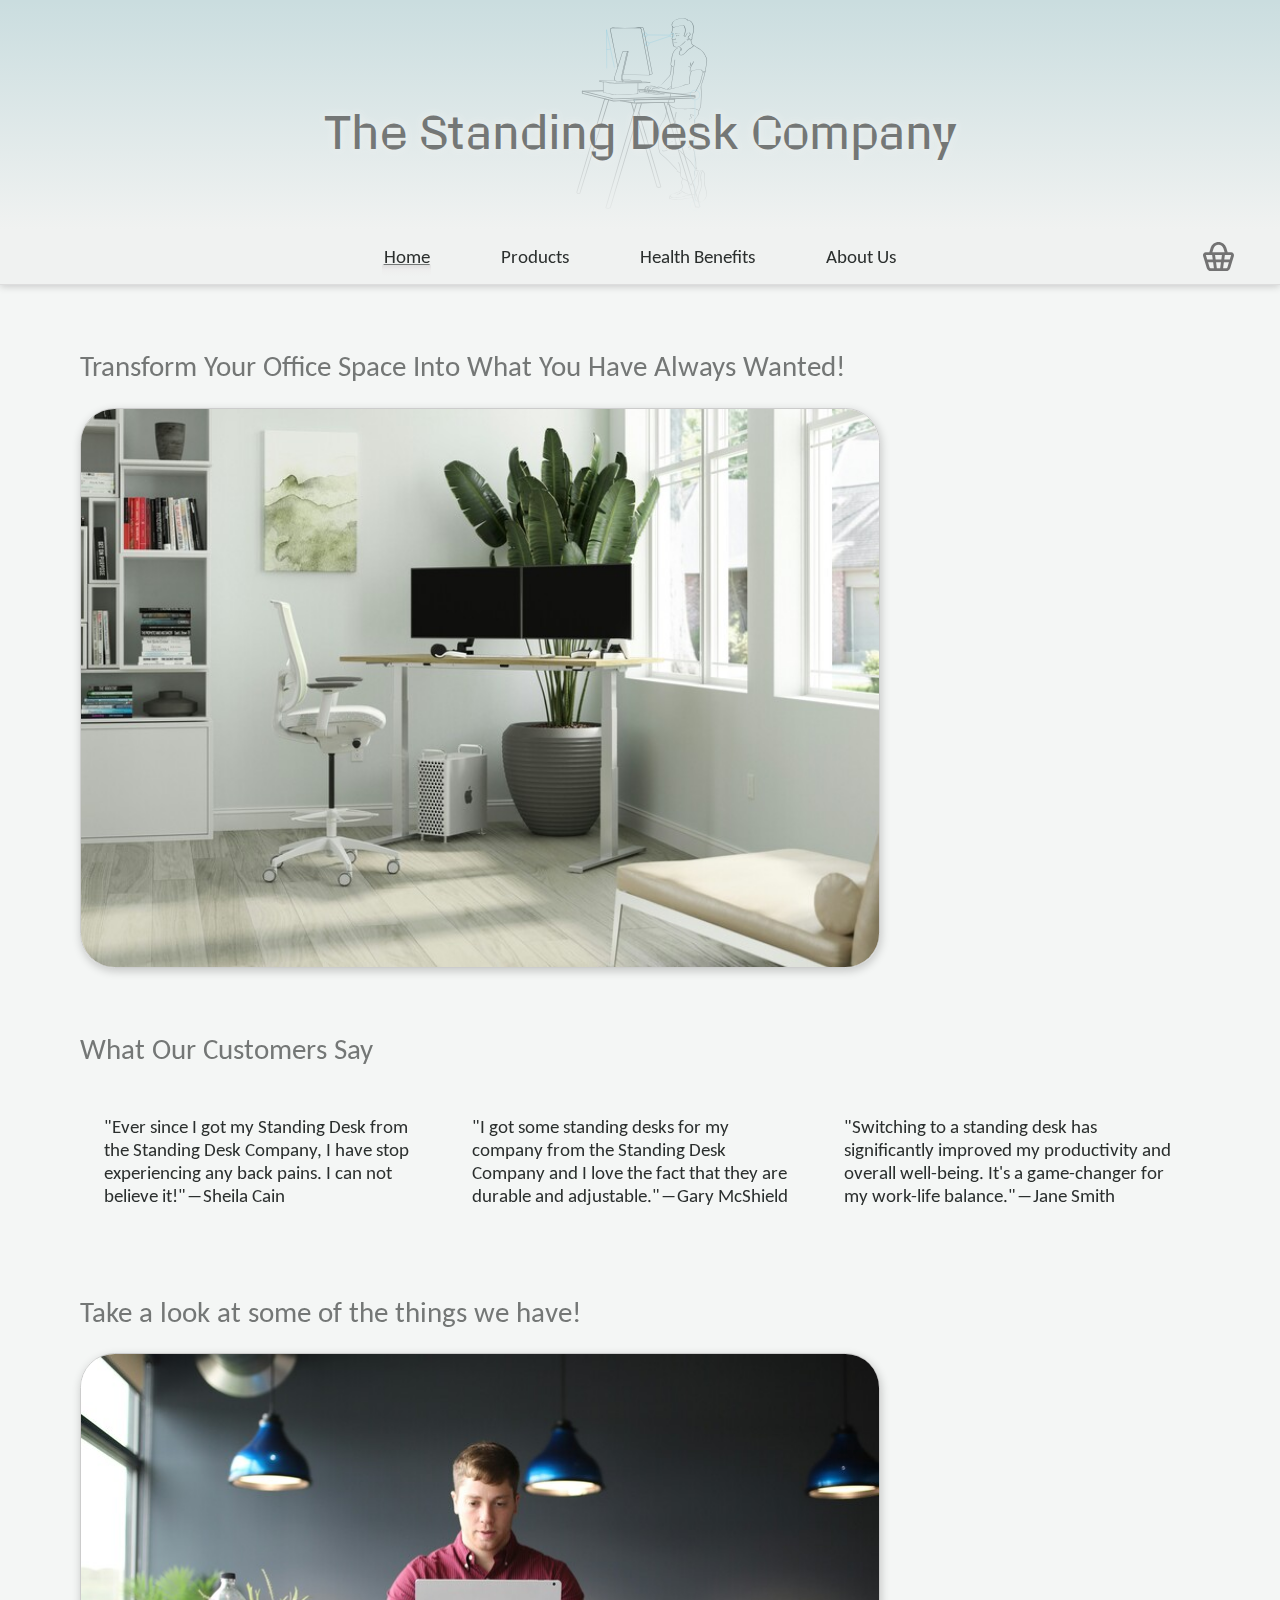
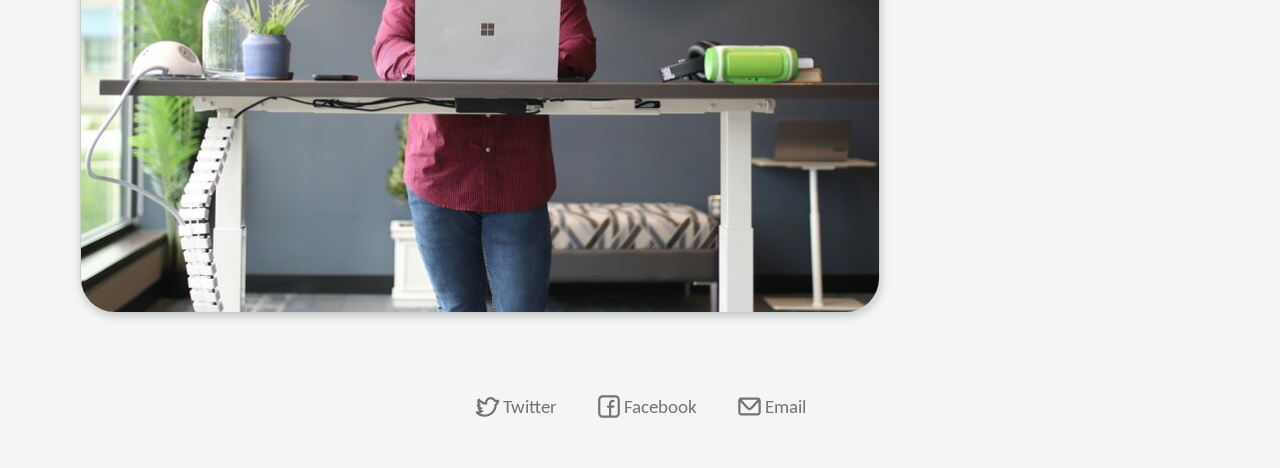
<file: index.html>
<!DOCTYPE html>

<html lang="en">

<head>
  <meta charset="UTF-8">
  <title>Standing Desk Ltd</title>
  <meta name="viewport" content="width=device-width,initial-scale=1">
  <meta name="description" content="The best standing desks for your health and well-being.">
  <link rel="icon" href="assets/favicon.png">

  <link rel="stylesheet" href="css/style.css">

</head>

<body>

  <header>
    <div id="home-banner">
      <h1>The Standing Desk Company</h1>
      <img src="assets/standing-desk-illustration.svg" alt="standing desk watermark">
    </div>

    <div id="nav-sticky-anchor">
      <div id="nav-sticky-container">
        <nav>
          <input type="checkbox" hidden id="show-menu">
          <div class="blackout"></div>

          <div class="nav-left">
            <label for="show-menu" id="hamburger-menu-icon">
              <img src="assets/hamburger-menu-bars.svg" class="icon" id="hamburger-menu-bars" alt="button to open menu">
              <img src="assets/hamburger-menu-x.svg" class="icon" id="hamburger-menu-x" alt="button to close menu">
            </label>
          </div>

          <div class="nav-center">
            <a id="nav-company-name" href="index.html">Standing Desks Ltd</a>
            <div class="side-menu">
              <ul>
                <li id="current-page"><a href="index.html">Home</a></li>
                <li>
                  <a href="products.html">Products</a>
                  <ul>
                    <li><a href="standing-desks.html">Standing Desks</a></li>
                    <li><a href="laptop-risers.html">Laptop Risers</a></li>
                  </ul>
                </li>
                <li>
                  <a href="health-benefits.html">Health Benefits</a>
                </li>
                <li>
                  <a href="about-us.html">About Us</a>
                  <ul>
                    <li><a href="contact-us.html">Contact</a></li>
                  </ul>
                </li>
              </ul>
            </div>
          </div>

          <div class="nav-right">
            <a href="basket.html"><img src="assets/shopping-basket.svg" class="icon" alt="shopping basket icon"></a>
          </div>
        </nav>

        <div id="fade"></div>
      </div>
    </div>
  </header>

  <main id="home">
    <section>
      <h2>Transform Your Office Space Into What You Have Always Wanted!</h2>
      <div class="image-container">
        <img src="assets/standing-desk-minimal-plant.jpg" alt="picture of standing desk">
      </div>
    </section>

    <section id="testamonials">
      <h2>What Our Customers Say</h2>

      <div id="quotes">
    	  <blockquote>"Ever since I got my Standing Desk from the Standing Desk Company, I have stop experiencing any back pains. I can not believe it!"―Sheila Cain</blockquote>

    	  <blockquote>"I got some standing desks for my company from the Standing Desk Company and I love the fact that they are durable and adjustable."―Gary McShield</blockquote>

        <blockquote>"Switching to a standing desk has significantly improved my productivity and overall well-being. It's a game-changer for my work-life balance."―Jane Smith</blockquote>
      </div>
    </section>

    <section>
	  <h2>Take a look at some of the things we have!</h2>
      <div class="image-container">
        <img src="assets/standing-desk-headlamps-blue.jpg" alt= "man using standing desk">
      </div>
    </section>
  </main>

  <footer>
    <ul>
      <li>
        <a href="">
          <img src="assets/twitter-logo.svg" class="icon" alt="Twitter Logo">
          Twitter
        </a>
      </li>
      <li>
        <a href="">
          <img src="assets/facebook-logo.svg" class="icon" alt="Facebook Logo">
          Facebook
        </a>
      </li>
      <li>
        <a href="">
          <img src="assets/email.svg" class="icon" alt="email icon">
          Email
        </a>
      </li>
    </ul>
  </footer>

</body>

</html>
</file>
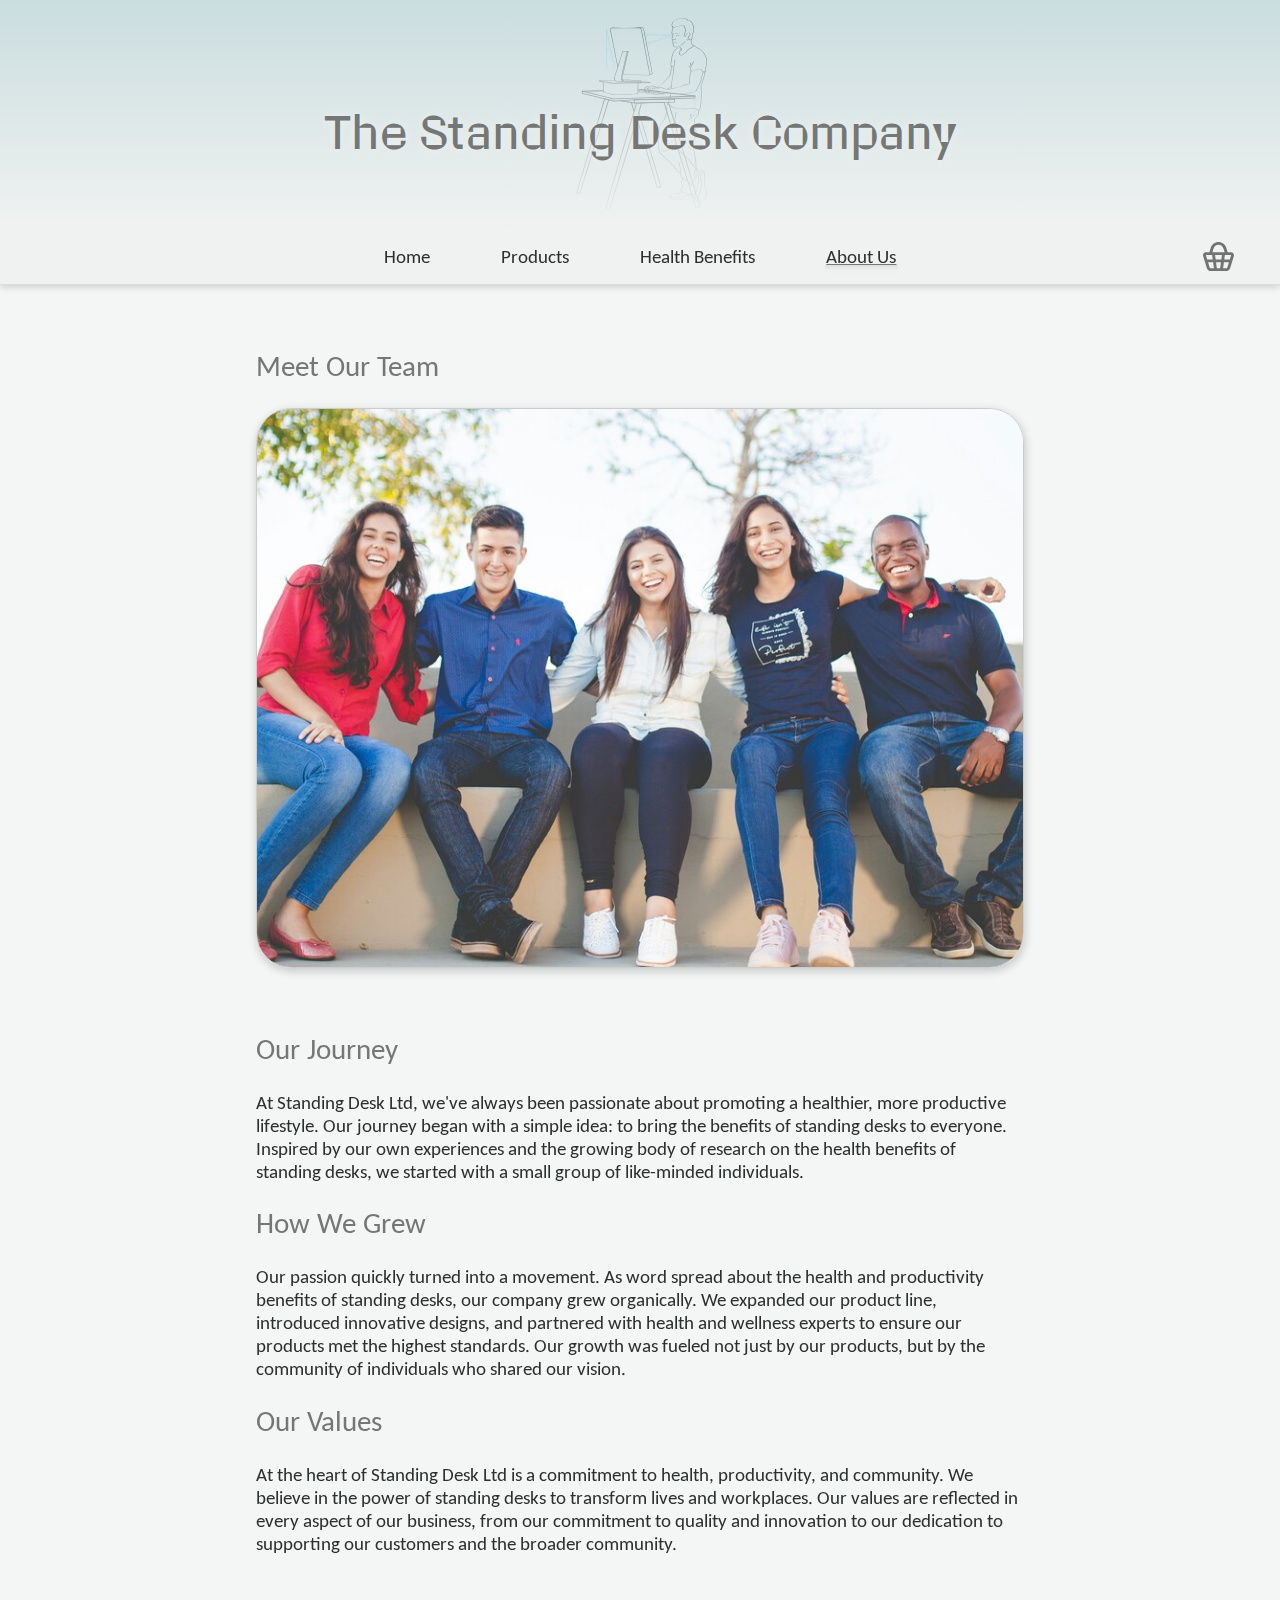
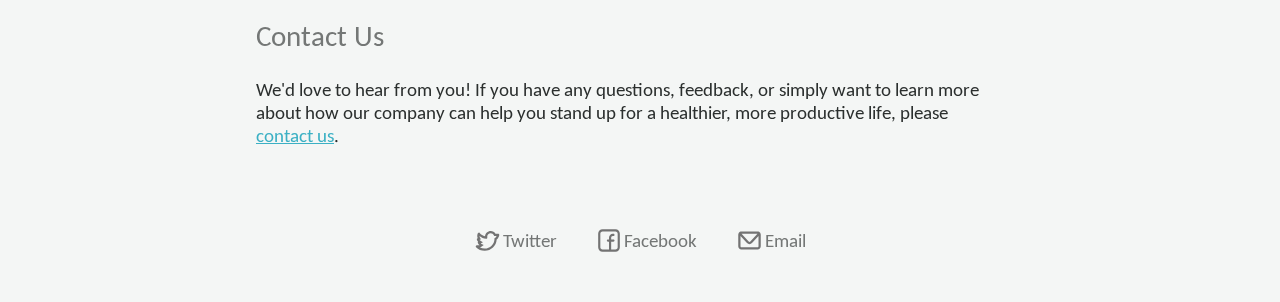
<file: about-us.html>
<!DOCTYPE html>

<html lang="en">

<head>
  <meta charset="UTF-8">
  <title>About Us</title>
  <meta name="viewport" content="width=device-width,initial-scale=1">
  <meta name="description" content="The best standing desks for your health and well-being.">
  <link rel="icon" href="assets/favicon.png">

  <link rel="stylesheet" href="css/style.css">
</head>

<body>

  <header>
    <div id="home-banner">
      <h1>The Standing Desk Company</h1>
      <img src="assets/standing-desk-illustration.svg" alt="standing desk watermark">
    </div>

    <div id="nav-sticky-anchor">
      <div id="nav-sticky-container">
        <nav>
          <input type="checkbox" hidden id="show-menu">
          <div class="blackout"></div>

          <div class="nav-left">
            <label for="show-menu" id="hamburger-menu-icon">
              <img src="assets/hamburger-menu-bars.svg" class="icon" id="hamburger-menu-bars" alt="button to open menu">
              <img src="assets/hamburger-menu-x.svg" class="icon" id="hamburger-menu-x" alt="button to close menu">
            </label>
          </div>

          <div class="nav-center">
            <a id="nav-company-name" href="index.html">Standing Desks Ltd</a>
            <div class="side-menu">
              <ul>
                <li><a href="index.html">Home</a></li>
                <li>
                  <a href="products.html">Products</a>
                  <ul>
                    <li><a href="standing-desks.html">Standing Desks</a></li>
                    <li><a href="laptop-risers.html">Laptop Risers</a></li>
                  </ul>
                </li>
                <li>
                  <a href="health-benefits.html">Health Benefits</a>
                </li>
                <li id="current-page">
                  <a href="about-us.html">About Us</a>
                  <ul>
                    <li><a href="contact-us.html">Contact</a></li>
                  </ul>
                </li>
              </ul>
            </div>
          </div>

          <div class="nav-right">
            <a href="basket.html"><img src="assets/shopping-basket.svg" class="icon" alt="shopping basket icon"></a>
          </div>
        </nav>

        <div id="fade"></div>
      </div>
    </div>
  </header>

  <main id="about-us">
    <section>
      <h2>Meet Our Team</h2>
      <div class="image-container">
        <img src="assets/team.jpg" alt="a picture of a group of people smiling for a photo">
      </div>
    </section>

    <section>
      <h2>Our Journey</h2>
      <p>At Standing Desk Ltd, we've always been passionate about promoting a healthier, more productive lifestyle. Our journey began with a simple idea: to bring the benefits of standing desks to everyone. Inspired by our own experiences and the growing body of research on the health benefits of standing desks, we started with a small group of like-minded individuals.</p>
      <h2>How We Grew</h2>
      <p>Our passion quickly turned into a movement. As word spread about the health and productivity benefits of standing desks, our company grew organically. We expanded our product line, introduced innovative designs, and partnered with health and wellness experts to ensure our products met the highest standards. Our growth was fueled not just by our products, but by the community of individuals who shared our vision.</p>
      <h2>Our Values</h2>
      <p>At the heart of Standing Desk Ltd is a commitment to health, productivity, and community. We believe in the power of standing desks to transform lives and workplaces. Our values are reflected in every aspect of our business, from our commitment to quality and innovation to our dedication to supporting our customers and the broader community.</p>
    </section>

    <section>
      <h2>Contact Us</h2>
      <p>We'd love to hear from you! If you have any questions, feedback, or simply want to learn more about how our company can help you stand up for a healthier, more productive life, please <a href="contact-us.html">contact us</a>.</p>
    </section>
  </main>

  <footer>
    <ul>
      <li>
        <a href="">
          <img src="assets/twitter-logo.svg" class="icon" alt="Twitter Logo">
          Twitter
        </a>
      </li>
      <li>
        <a href="">
          <img src="assets/facebook-logo.svg" class="icon" alt="Facebook Logo">
          Facebook
        </a>
      </li>
      <li>
        <a href="">
          <img src="assets/email.svg" class="icon" alt="email icon">
          Email
        </a>
      </li>
    </ul>
  </footer>

</body>

</html>
</file>
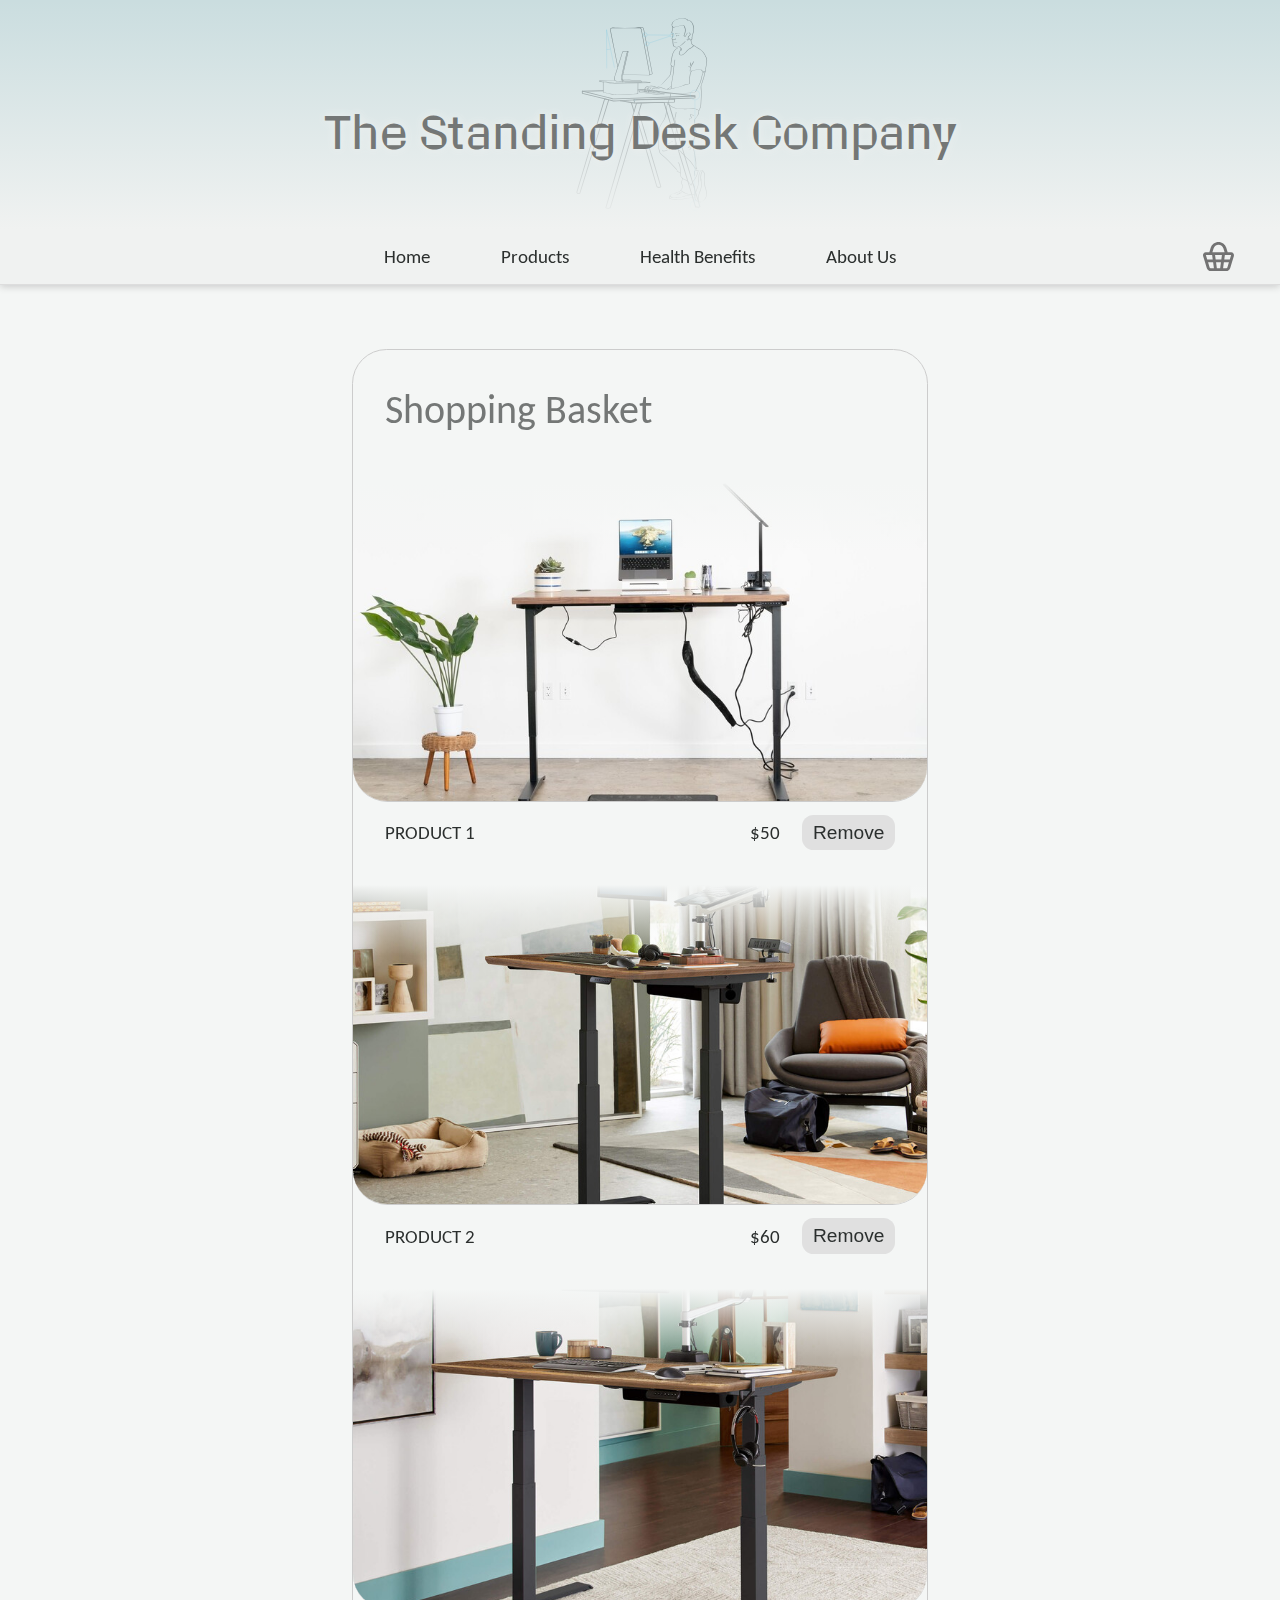
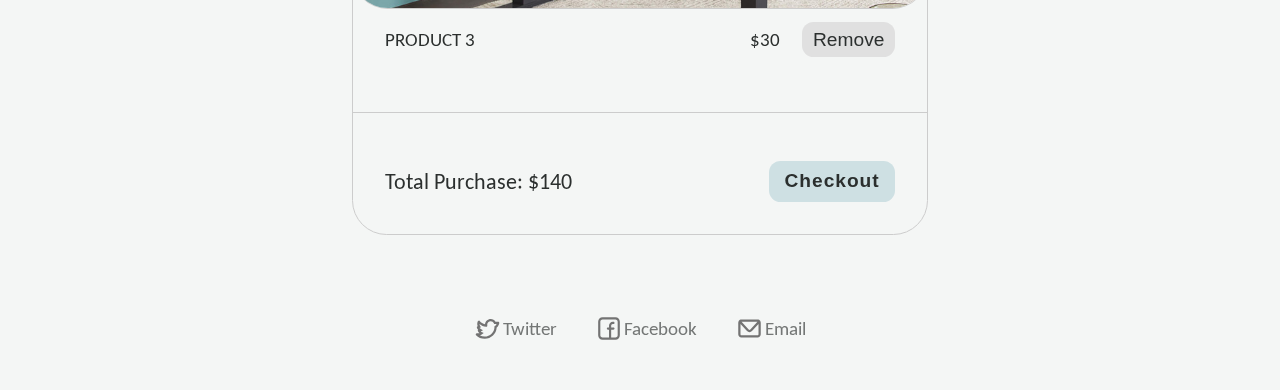
<file: basket.html>
<!DOCTYPE html>

<html lang="en">

<head>
  <meta charset="UTF-8">
  <title>Shopping Basket</title>
  <meta name="viewport" content="width=device-width,initial-scale=1">
  <meta name="description" content="The best standing desks for your health and well-being.">
  <link rel="icon" href="assets/favicon.png">

  <link rel="stylesheet" href="css/style.css">
</head>

<body>

  <header>
    <div id="home-banner">
      <h1>The Standing Desk Company</h1>
      <img src="assets/standing-desk-illustration.svg" alt="standing desk watermark">
    </div>

    <div id="nav-sticky-anchor">
      <div id="nav-sticky-container">
        <nav>
          <input type="checkbox" hidden id="show-menu">
          <div class="blackout"></div>

          <div class="nav-left">
            <label for="show-menu" id="hamburger-menu-icon">
              <img src="assets/hamburger-menu-bars.svg" class="icon" id="hamburger-menu-bars" alt="button to open menu">
              <img src="assets/hamburger-menu-x.svg" class="icon" id="hamburger-menu-x" alt="button to close menu">
            </label>
          </div>

          <div class="nav-center">
            <a id="nav-company-name" href="index.html">Standing Desks Ltd</a>
            <div class="side-menu">
              <ul>
                <li><a href="index.html">Home</a></li>
                <li>
                  <a href="products.html">Products</a>
                  <ul>
                    <li><a href="standing-desks.html">Standing Desks</a></li>
                    <li><a href="laptop-risers.html">Laptop Risers</a></li>
                  </ul>
                </li>
                <li>
                  <a href="health-benefits.html">Health Benefits</a>
                </li>
                <li>
                  <a href="about-us.html">About Us</a>
                  <ul>
                    <li><a href="contact-us.html">Contact</a></li>
                  </ul>
                </li>
              </ul>
            </div>
          </div>

          <div class="nav-right">
            <ul>
              <li><a href="basket.html"><img src="assets/shopping-basket.svg" class="icon" alt="shopping basket icon"></a></li>
            </ul>
          </div>
        </nav>

        <div id="fade"></div>
      </div>
    </div>
  </header>

  <main>
    <div class="basket">
  		<h1>Shopping Basket</h1>

      <ul>
        <li>
          <div class="image-container">
      			<img src="assets/product2.jpg" alt="standing desk with a mini laptop on it">
          </div>
          <div class="details">
      			<span>PRODUCT 1</span>
      			<span class="price">$50</span>
      			<button class="remove-button button">Remove</button>
          </div>
        </li>

        <li>
          <div class="image-container">
      			<img src="assets/product3.jpg" alt="standing desk">
          </div>
          <div class="details">
      			<span>PRODUCT 2</span>
      			<span class="price">$60</span>
      			<button class="remove-button button">Remove</button>
          </div>
        </li>

        <li>
          <div class="image-container">
      			<img src="assets/product4.jpg" alt="standing desk">
          </div>
          <div class="details">
      			<span>PRODUCT 3</span>
      			<span class="price">$30</span>
      			<button class="remove-button button">Remove</button>
          </div>
        </li>
      </ul>

  		<div class="total">
  			<span>Total Purchase: $140</span>
  			<button id="checkout-button" class="main-button button">Checkout</button>
  		</div>
    </div>
  </main>

  <footer>
    <ul>
      <li>
        <a href="">
          <img src="assets/twitter-logo.svg" class="icon" alt="Twitter Logo">
          Twitter
        </a>
      </li>
      <li>
        <a href="">
          <img src="assets/facebook-logo.svg" class="icon" alt="Facebook Logo">
          Facebook
        </a>
      </li>
      <li>
        <a href="">
          <img src="assets/email.svg" class="icon" alt="email icon">
          Email
        </a>
      </li>
    </ul>
  </footer>

</body>

</html>
</file>
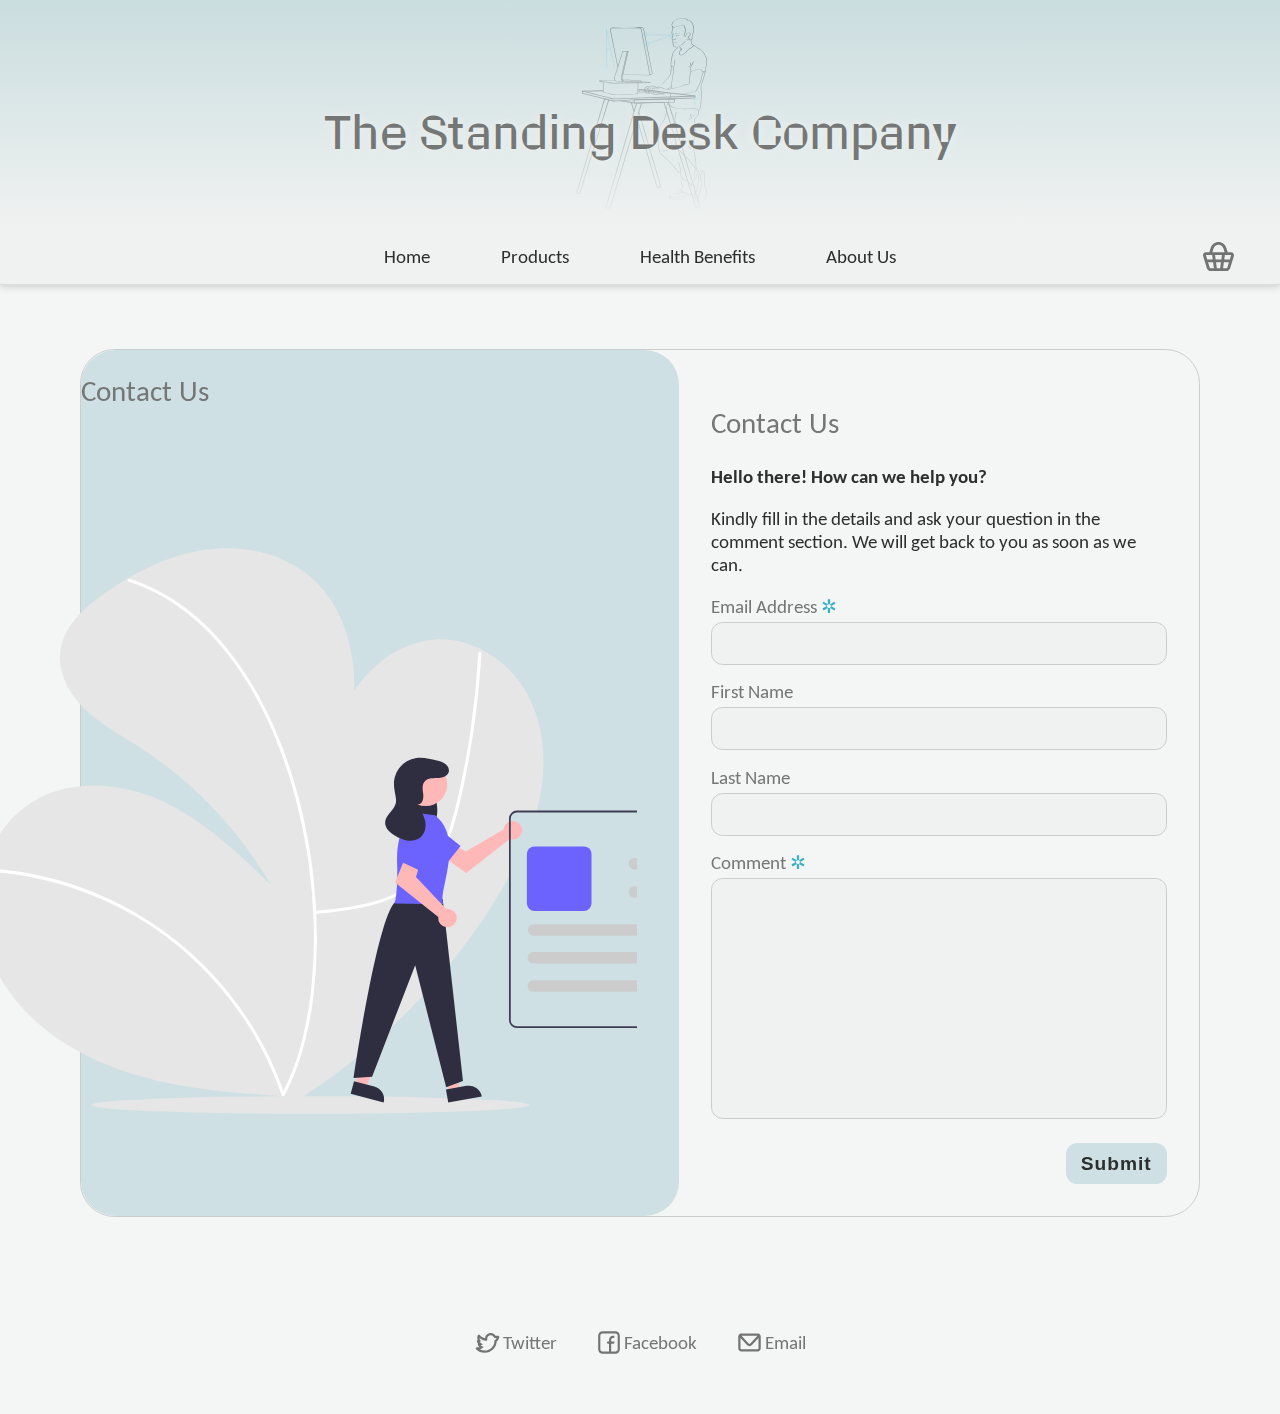
<file: contact-us.html>
<!DOCTYPE html>

<html lang="en">

<head>
  <meta charset="UTF-8">
  <title>Contact Us</title>
  <meta name="viewport" content="width=device-width,initial-scale=1">
  <meta name="description" content="The best standing desks for your health and well-being.">
  <link rel="icon" href="assets/favicon.png">

  <link rel="stylesheet" href="css/style.css">
</head>

<body>

  <header>
    <div id="home-banner">
      <h1>The Standing Desk Company</h1>
      <img src="assets/standing-desk-illustration.svg" alt="standing desk watermark">
    </div>

    <div id="nav-sticky-anchor">
      <div id="nav-sticky-container">
        <nav>
          <input type="checkbox" hidden id="show-menu">
          <div class="blackout"></div>

          <div class="nav-left">
            <label for="show-menu" id="hamburger-menu-icon">
              <img src="assets/hamburger-menu-bars.svg" class="icon" id="hamburger-menu-bars" alt="button to open menu">
              <img src="assets/hamburger-menu-x.svg" class="icon" id="hamburger-menu-x" alt="button to close menu">
            </label>
          </div>

          <div class="nav-center">
            <a id="nav-company-name" href="index.html">Standing Desks Ltd</a>
            <div class="side-menu">
              <ul>
                <li><a href="index.html">Home</a></li>
                <li>
                  <a href="products.html">Products</a>
                  <ul>
                    <li><a href="standing-desks.html">Standing Desks</a></li>
                    <li><a href="laptop-risers.html">Laptop Risers</a></li>
                  </ul>
                </li>
                <li>
                  <a href="health-benefits.html">Health Benefits</a>
                </li>
                <li>
                  <a href="about-us.html">About Us</a>
                  <ul>
                    <li id="current-page"><a href="contact-us.html">Contact</a></li>
                  </ul>
                </li>
              </ul>
            </div>
          </div>

          <div class="nav-right">
            <ul>
              <li><a href="basket.html"><img src="assets/shopping-basket.svg" class="icon" alt="shopping basket icon"></a></li>
            </ul>
          </div>
        </nav>

        <div id="fade"></div>
      </div>
    </div>
  </header>

  <main>
    <section id="contact-us">
      <div class="artwork">
    		<h2>Contact Us</h2>
        <div class="container">
          <img src="assets/contact-us-artwork.svg" alt="artwork for contact us page">
        </div>
      </div>

      <div class="info">
    		<h2>Contact Us</h2>
    		<p><strong>Hello there! How can we help you?</strong></p>
    		<p>Kindly fill in the details and ask your question in the comment section. We will get back to you as soon as we can.</p>

    		<form action="#" method="post">
          <ul>
      			<li>
      				<label for="emailAddress">Email Address<span class="required"> ✲</span></label>
      				<input type="email" id="emailAddress" name="emailAddress" required>
      			</li>

      			<li>
      				<label for="firstName">First Name</label>
      				<input type="text" id="firstName" name="first_name">
      			</li>

      			<li>
      				<label for="last_name">Last Name</label>
      				<input type="text" id="last_name" name="last_name">
      			</li>

      			<li>
      				<label for="comment">Comment<span class="required"> ✲</span></label>
      				<textarea id="comment" name="Comment" required rows="10"></textarea>
      			</li>
          </ul>

  				<input class="main-button button" type="submit" value="Submit">
    		</form>
      </div>
    </section>
  </main>

  <footer>
    <ul>
      <li>
        <a href="">
          <img src="assets/twitter-logo.svg" class="icon" alt="Twitter Logo">
          Twitter
        </a>
      </li>
      <li>
        <a href="">
          <img src="assets/facebook-logo.svg" class="icon" alt="Facebook Logo">
          Facebook
        </a>
      </li>
      <li>
        <a href="">
          <img src="assets/email.svg" class="icon" alt="email icon">
          Email
        </a>
      </li>
    </ul>
  </footer>

</body>

</html>
</file>
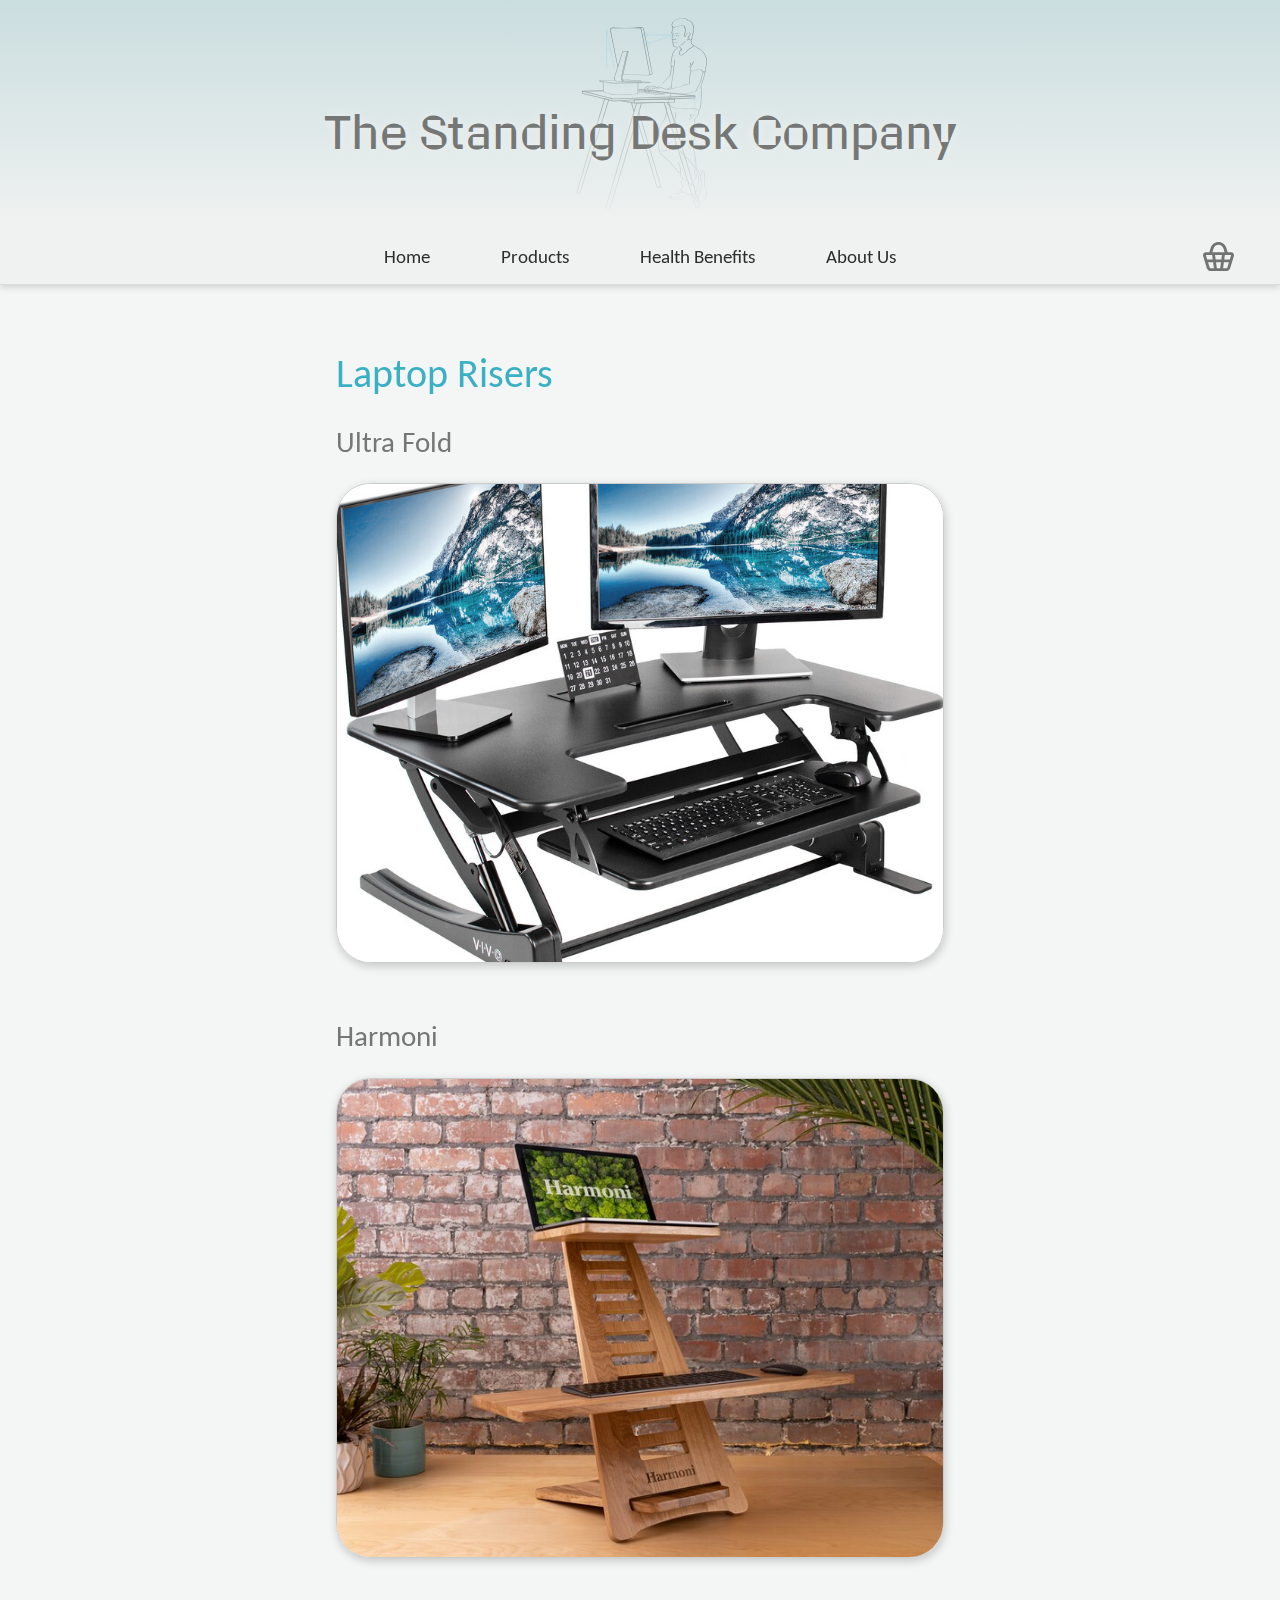
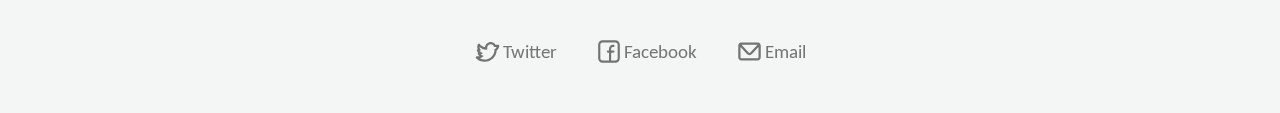
<file: laptop-risers.html>
<!DOCTYPE html>

<html lang="en">

<head>
  <meta charset="UTF-8">
  <title>Laptop Risers</title>
  <meta name="viewport" content="width=device-width,initial-scale=1">
  <meta name="description" content="The best standing desks for your health and well-being.">
  <link rel="icon" href="assets/favicon.png">

  <link rel="stylesheet" href="css/style.css">

</head>

<body>

  <header>
    <div id="home-banner">
      <h1>The Standing Desk Company</h1>
      <img src="assets/standing-desk-illustration.svg" alt="standing desk watermark">
    </div>

    <div id="nav-sticky-anchor">
      <div id="nav-sticky-container">
        <nav>
          <input type="checkbox" hidden id="show-menu">
          <div class="blackout"></div>

          <div class="nav-left">
            <label for="show-menu" id="hamburger-menu-icon">
              <img src="assets/hamburger-menu-bars.svg" class="icon" id="hamburger-menu-bars" alt="button to open menu">
              <img src="assets/hamburger-menu-x.svg" class="icon" id="hamburger-menu-x" alt="button to close menu">
            </label>
          </div>

          <div class="nav-center">
            <a id="nav-company-name" href="index.html">Standing Desks Ltd</a>
            <div class="side-menu">
              <ul>
                <li><a href="index.html">Home</a></li>
                <li>
                  <a href="products.html">Products</a>
                  <ul>
                    <li><a href="standing-desks.html">Standing Desks</a></li>
                    <li id="current-page"><a href="laptop-risers.html">Laptop Risers</a></li>
                  </ul>
                </li>
                <li>
                  <a href="health-benefits.html">Health Benefits</a>
                </li>
                <li>
                  <a href="about-us.html">About Us</a>
                  <ul>
                    <li><a href="contact-us.html">Contact</a></li>
                  </ul>
                </li>
              </ul>
            </div>
          </div>

          <div class="nav-right">
            <ul>
              <li><a href="basket.html"><img src="assets/shopping-basket.svg" class="icon" alt="shopping basket icon"></a></li>
            </ul>
          </div>
        </nav>

        <div id="fade"></div>
      </div>
    </div>
  </header>

  <main class="products">
  	<h1>Laptop Risers</h1>

    <ul>
      <li>
        <a href="">
      		<h2>Ultra Fold</h2>
        </a>
        <a href="">
          <div class="image-container">
        		<img src="assets/laptop-riser.jpg" alt="picture of laptop on desk">
          </div>
        </a>
      </li>

      <li>
        <a href="">
      		<h2>Harmoni</h2>
        </a>
        <a href="">
          <div class="image-container">
        		<img src="assets/harmoni-desk.jpg" alt="picture of laptop on desk">
          </div>
        </a>
      </li>
    </ul>
  </main>

  <footer>
    <ul>
      <li>
        <a href="">
          <img src="assets/twitter-logo.svg" class="icon" alt="Twitter Logo">
          Twitter
        </a>
      </li>
      <li>
        <a href="">
          <img src="assets/facebook-logo.svg" class="icon" alt="Facebook Logo">
          Facebook
        </a>
      </li>
      <li>
        <a href="">
          <img src="assets/email.svg" class="icon" alt="email icon">
          Email
        </a>
      </li>
    </ul>
  </footer>

</body>

</html>
</file>
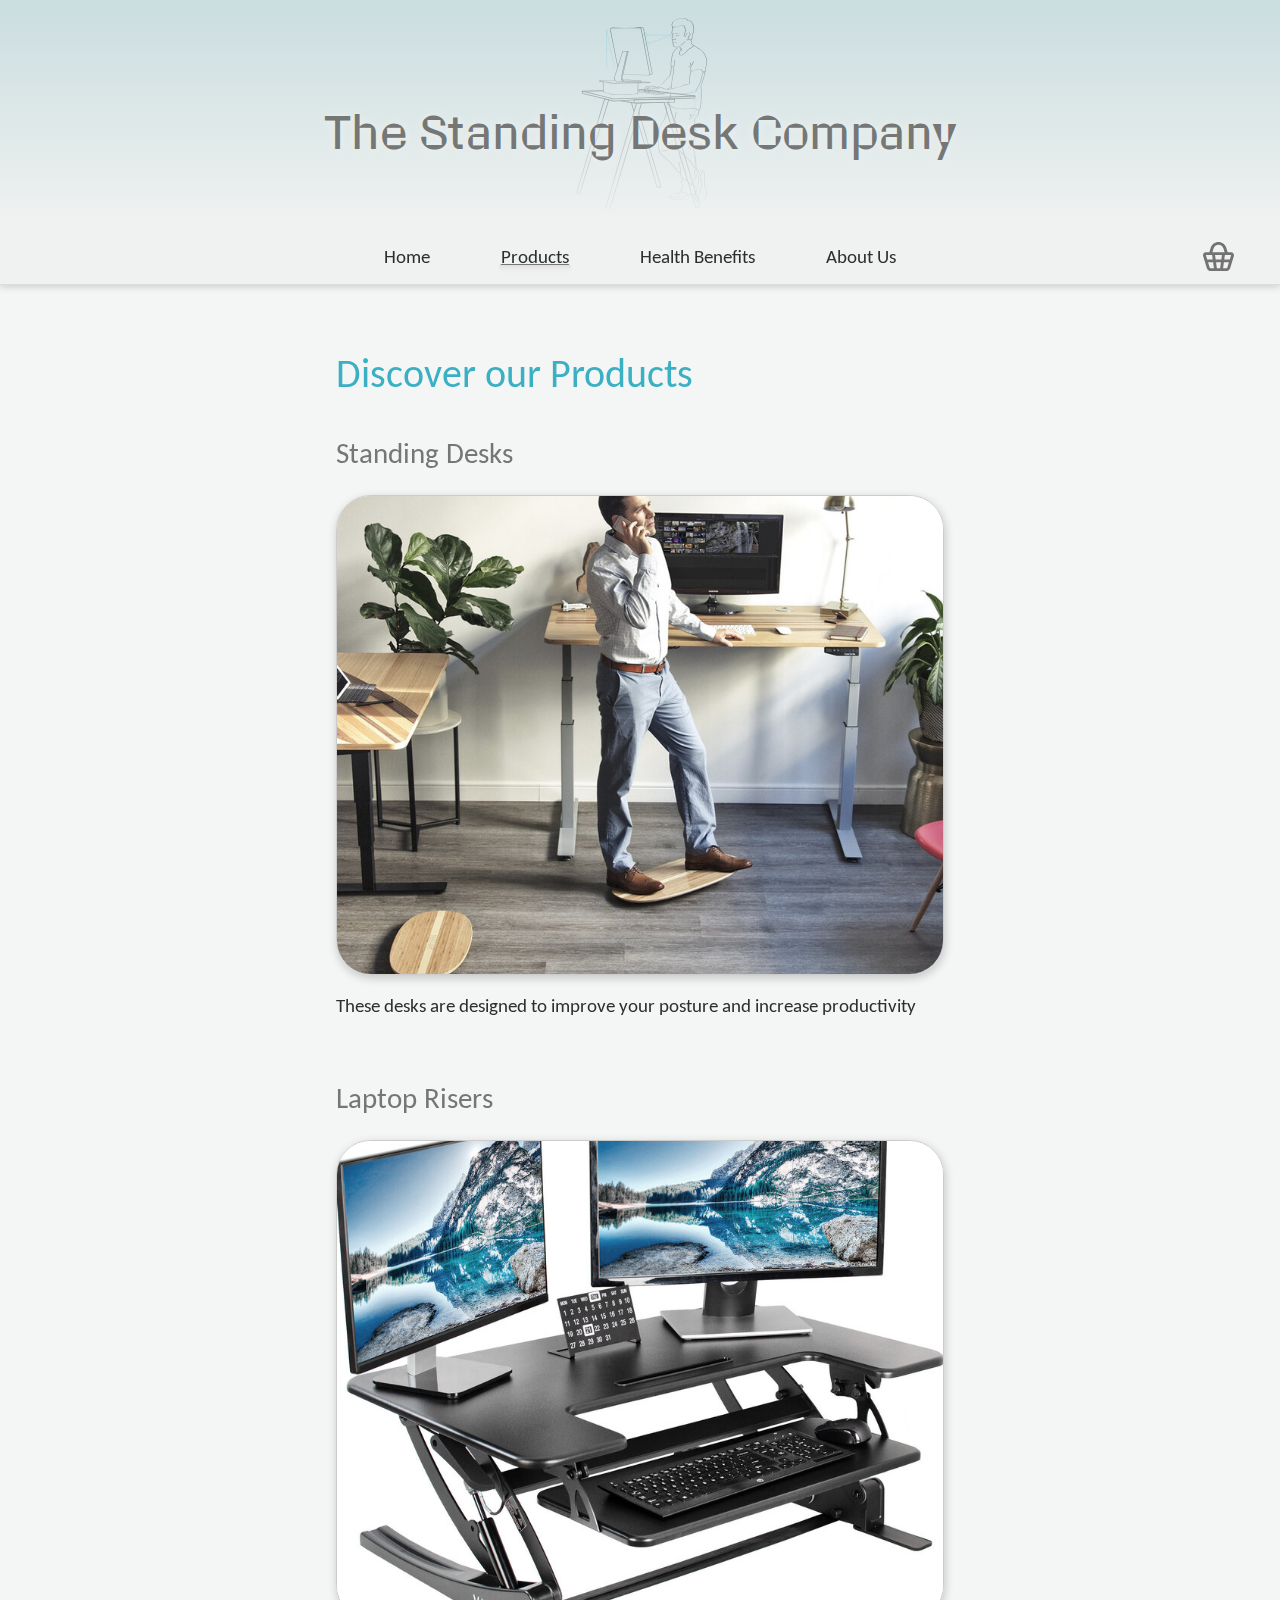
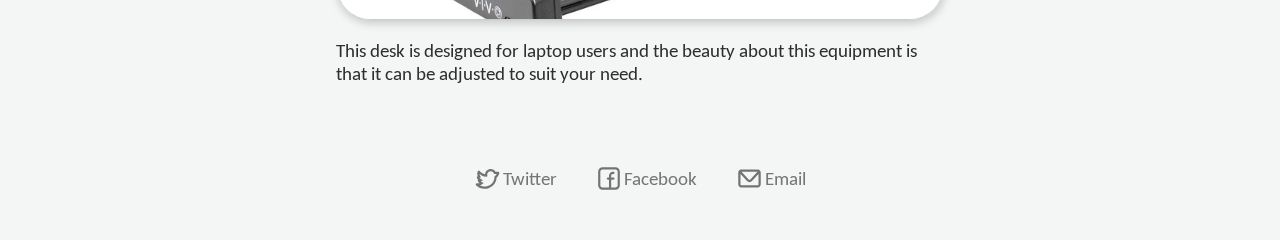
<file: products.html>
<!DOCTYPE html>

<html lang="en">

<head>
  <meta charset="UTF-8">
  <title>Products</title>
  <meta name="viewport" content="width=device-width,initial-scale=1">
  <meta name="description" content="The best standing desks for your health and well-being.">
  <link rel="icon" href="assets/favicon.png">

  <link rel="stylesheet" href="css/style.css">

</head>

<body>

  <header>
    <div id="home-banner">
      <h1>The Standing Desk Company</h1>
      <img src="assets/standing-desk-illustration.svg" alt="standing desk watermark">
    </div>

    <div id="nav-sticky-anchor">
      <div id="nav-sticky-container">
        <nav>
          <input type="checkbox" hidden id="show-menu">
          <div class="blackout"></div>

          <div class="nav-left">
            <label for="show-menu" id="hamburger-menu-icon">
              <img src="assets/hamburger-menu-bars.svg" class="icon" id="hamburger-menu-bars" alt="button to open menu">
              <img src="assets/hamburger-menu-x.svg" class="icon" id="hamburger-menu-x" alt="button to close menu">
            </label>
          </div>

          <div class="nav-center">
            <a id="nav-company-name" href="index.html">Standing Desks Ltd</a>
            <div class="side-menu">
              <ul>
                <li><a href="index.html">Home</a></li>
                <li id="current-page">
                  <a href="products.html">Products</a>
                  <ul>
                    <li><a href="standing-desks.html">Standing Desks</a></li>
                    <li><a href="laptop-risers.html">Laptop Risers</a></li>
                  </ul>
                </li>
                <li>
                  <a href="health-benefits.html">Health Benefits</a>
                </li>
                <li>
                  <a href="about-us.html">About Us</a>
                  <ul>
                    <li><a href="contact-us.html">Contact</a></li>
                  </ul>
                </li>
              </ul>
            </div>
          </div>

          <div class="nav-right">
            <ul>
              <li><a href="basket.html"><img src="assets/shopping-basket.svg" class="icon" alt="shopping basket icon"></a></li>
            </ul>
          </div>
        </nav>

        <div id="fade"></div>
      </div>
    </div>
  </header>

  <main class="products">
  	<h1>Discover our Products</h1>

  	<section>
      <a href="standing-desks.html">
    		<h2>Standing Desks</h2>
      </a>
      <a href="standing-desks.html">
        <div class="image-container">
      		<img src="assets/standing-desk.jpg" alt="picture of man on phone and is using a standing desk">
        </div>
      </a>
  		<p>These desks are designed to improve your posture and increase productivity</p>
  	</section>

  	<section>
      <a href="laptop-risers.html">
    		<h2>Laptop Risers</h2>
      </a>
      <a href="laptop-risers.html">
        <div class="image-container">
      		<img src="assets/laptop-riser.jpg" alt="picture of laptop on desk">
        </div>
      </a>
  		<p>This desk is designed for laptop users and the beauty about this equipment is that it can be adjusted to suit your need.</p>
  	</section>
  </main>

  <footer>
    <ul>
      <li>
        <a href="">
          <img src="assets/twitter-logo.svg" class="icon" alt="Twitter Logo">
          Twitter
        </a>
      </li>
      <li>
        <a href="">
          <img src="assets/facebook-logo.svg" class="icon" alt="Facebook Logo">
          Facebook
        </a>
      </li>
      <li>
        <a href="">
          <img src="assets/email.svg" class="icon" alt="email icon">
          Email
        </a>
      </li>
    </ul>
  </footer>

</body>

</html>
</file>
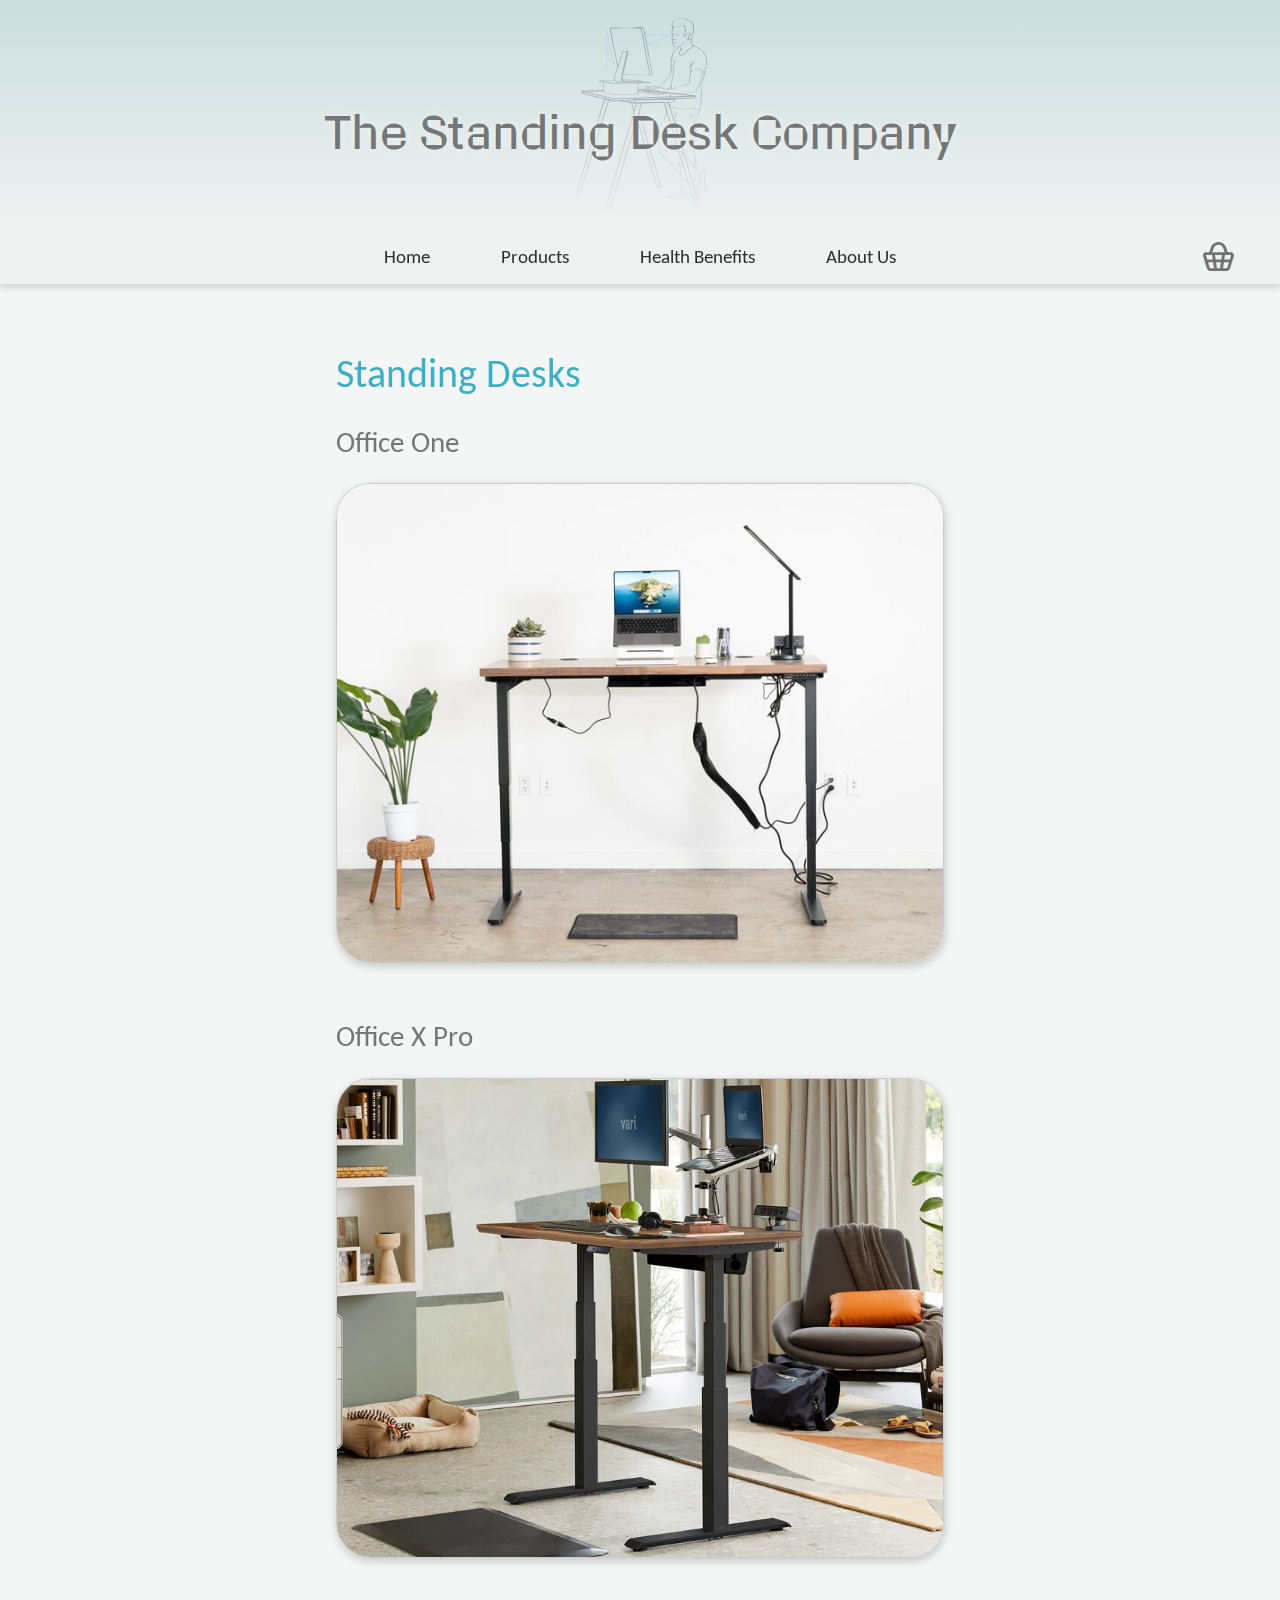
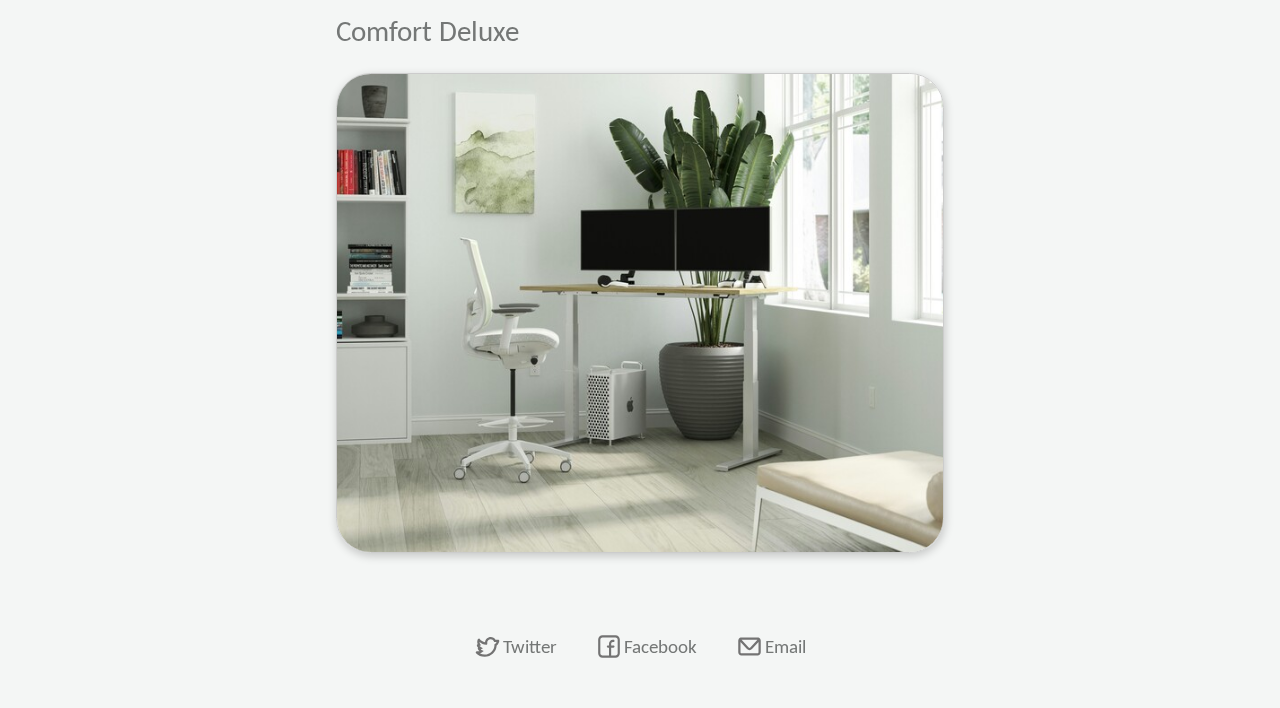
<file: standing-desks.html>
<!DOCTYPE html>

<html lang="en">

<head>
  <meta charset="UTF-8">
  <title>Standing Desks</title>
  <meta name="viewport" content="width=device-width,initial-scale=1">
  <meta name="description" content="The best standing desks for your health and well-being.">
  <link rel="icon" href="assets/favicon.png">

  <link rel="stylesheet" href="css/style.css">
</head>

<body>

  <header>
    <div id="home-banner">
      <h1>The Standing Desk Company</h1>
      <img src="assets/standing-desk-illustration.svg" alt="standing desk watermark">
    </div>

    <div id="nav-sticky-anchor">
      <div id="nav-sticky-container">
        <nav>
          <input type="checkbox" hidden id="show-menu">
          <div class="blackout"></div>

          <div class="nav-left">
            <label for="show-menu" id="hamburger-menu-icon">
              <img src="assets/hamburger-menu-bars.svg" class="icon" id="hamburger-menu-bars" alt="button to open menu">
              <img src="assets/hamburger-menu-x.svg" class="icon" id="hamburger-menu-x" alt="button to close menu">
            </label>
          </div>

          <div class="nav-center">
            <a id="nav-company-name" href="index.html">Standing Desks Ltd</a>
            <div class="side-menu">
              <ul>
                <li><a href="index.html">Home</a></li>
                <li>
                  <a href="products.html">Products</a>
                  <ul>
                    <li id="current-page"><a href="standing-desks.html">Standing Desks</a></li>
                    <li><a href="laptop-risers.html">Laptop Risers</a></li>
                  </ul>
                </li>
                <li>
                  <a href="health-benefits.html">Health Benefits</a>
                </li>
                <li>
                  <a href="about-us.html">About Us</a>
                  <ul>
                    <li><a href="contact-us.html">Contact</a></li>
                  </ul>
                </li>
              </ul>
            </div>
          </div>

          <div class="nav-right">
            <ul>
              <li><a href="basket.html"><img src="assets/shopping-basket.svg" class="icon" alt="shopping basket icon"></a></li>
            </ul>
          </div>
        </nav>

        <div id="fade"></div>
      </div>
    </div>
  </header>

  <main class="products">
  	<h1>Standing Desks</h1>

    <ul>
      <li>
        <a href="">
      		<h2>Office One</h2>
        </a>
        <a href="">
          <div class="image-container">
        		<img src="assets/product2.jpg" alt="picture of laptop on desk">
          </div>
        </a>
      </li>

      <li>
        <a href="">
      		<h2>Office X Pro</h2>
        </a>
        <a href="">
          <div class="image-container">
        		<img src="assets/product3.jpg" alt="picture of laptop on desk">
          </div>
        </a>
      </li>

      <li>
        <a href="">
      		<h2>Comfort Deluxe</h2>
        </a>
        <a href="">
          <div class="image-container">
        		<img src="assets/standing-desk-minimal-plant.jpg" alt="picture of laptop on desk">
          </div>
        </a>
      </li>
    </ul>
  </main>

  <footer>
    <ul>
      <li>
        <a href="">
          <img src="assets/twitter-logo.svg" class="icon" alt="Twitter Logo">
          Twitter
        </a>
      </li>
      <li>
        <a href="">
          <img src="assets/facebook-logo.svg" class="icon" alt="Facebook Logo">
          Facebook
        </a>
      </li>
      <li>
        <a href="">
          <img src="assets/email.svg" class="icon" alt="email icon">
          Email
        </a>
      </li>
    </ul>
  </footer>

</body>

</html>
</file>
<file: css/style.css>
@font-face {
  font-family: 'Carlito';  
  src: url('fonts/carlito/Carlito-Regular.ttf') format('truetype');
  font-weight: normal;
  font-style: normal;
}
@font-face {
  font-family: 'Carlito';  
  src: url('fonts/carlito/Carlito-Bold.ttf') format('truetype');
  font-weight: bold;
  font-style: normal;
}
@font-face {
  font-family: 'Carlito';  
  src: url('fonts/carlito/Carlito-Italic.ttf') format('truetype');
  font-weight: normal;
  font-style: italic;
}
@font-face {
  font-family: 'Carlito';  
  src: url('fonts/carlito/Carlito-BoldItalic.ttf') format('truetype');
  font-weight: bold;
  font-style: italic;
}

@font-face {
  font-family: 'Format';  
  src: url('fonts/format/Format-Variable.ttf') format('truetype');
  font-weight: 200 800;
  font-style: normal;
}

:root {
  --text-color: #2b2f2e;
  --text-color-dim: #747776;
  --background-color: #f4f6f5;
  --nav-color: #f0f2f1;
  --accent-color: #3bb0c4;
  --accent-color-dim-header: #b1ced399;
  --accent-color-dim: #b1ced3;
  --accent-color-dim: #bed6da;
  --accent-color-dim: #cee0e3;
  --shadow-color: #0003;
  --nav-height: 3.5rem;
  --nav-link-padding: .3em;
  --nav-icon-size: 2.2rem;
  --curr-page-shadow-offset-x: .11rem;
  --side-menu-width: clamp(14em, 85vw, 22em);
  --side-menu-anim-speed: .15s;
  --font-size-s: 1.2rem;
  --font-size-m: 1.2rem;
  --font-size-l: 1.8rem;
  --font-size-xl: 2.5rem;
  --ratio-16-9-factor: 0.5625;
  --video-container-max-width: 50rem;
}
* {
  box-sizing: border-box;
}
body {
  padding: 0;
  margin: 0;
  background-color: var(--background-color);
  color: var(--text-color);
  font-family: "Carlito", sans-serif;
  font-size: var(--font-size-s);
  position: relative;
  z-index: 10;
}

::selection {
  background-color: var(--accent-color);
  color: white;
  text-shadow: none;
}

h1 {
  color: var(--text-color-dim);
  font-size: var(--font-size-xl);
  font-weight: lighter;
}

h2 {
  color: var(--text-color-dim);
  font-size: var(--font-size-l);
  font-weight: lighter;
}

h3 {
  color: var(--text-color-dim);
}

.blackout {
  position: fixed;
  top: 0;
  left: 0;
  width: 100vw;
  height: 100vh;
  background-color: #888;
  z-index: -200;
  transition: opacity var(--side-menu-anim-speed);
  pointer-events: none;
}

header {
  position: fixed;
  top: 0;
  left: 0;
  z-index: 30;
}

#home-banner {
  display: none;
}

#nav-sticky-container {
  visibility: hidden;
  position: absolute;
}

nav {
  visibility: visible;
  position: relative;
  width: 100vw;
  display: flex;
  flex-direction: row;
  flex-wrap: nowrap;
  justify-content: space-between;
  align-items: center;
  height: var(--nav-height);
  background-color: var(--nav-color);
  font-size: var(--font-size-m);
  box-shadow: 0 1px 8px var(--shadow-color);
  border-bottom: solid 1px #ddd;
}

#fade {
  visibility: visible;
  height: 2px;
  width: 100%;
  position: sticky;
  top: var(--nav-height);
  z-index: -1;
  background: linear-gradient(var(--background-color), transparent);
}
#nav-sticky-container::before {
  content: "";
  position: sticky;
  visibility: visible;
  top: var(--nav-height);
  top: 200px;
  left: 0;
  z-index: 9000;
  height: 90px;
  width: 100%;
  background: linear-gradient(#ddd, transparent);
  background-color: red;
}
body::before {
  content: "";
  position: fixed;
  top: 0;
  left: 0;
  width: 100%;
  height: 12rem;
  background: linear-gradient(#ddd8, #ddd2, transparent);
  pointer-events: none;
}

#current-page {
  text-decoration: underline .04em var(--text-color-dim);
  position: relative;
  z-index: 1;
}

.nav-left, .nav-right {
  width: 12%;
  margin: 0 .9rem;
}
.nav-right a {
  margin-left: auto;
}
.nav-left label, .nav-right a {
  display: flex;
  width: calc(var(--nav-icon-size) + 2 * var(--nav-link-padding));
}

.nav-center {
  flex-grow: 5;
  height: 100%;
  display: flex;
  flex-direction: column;
  justify-content: center;
}

nav a, nav label {
  text-decoration: none;
  color: var(--text-color);
  padding: var(--nav-link-padding) var(--nav-link-padding);
}

nav ul {
  list-style-type: none;
  margin: 0;
  padding: 0;
}

nav a:hover, nav label:hover {
  cursor: pointer;
  background: radial-gradient(ellipse at center, #ddd, #eee, transparent);
  text-shadow: #fff -1px -1px 0;
}
nav li {
  margin-right: auto;
}

.side-menu > ul > li {
  position: relative;
}

.side-menu {
  position: fixed;
  top: var(--nav-height);
  left: 0;
  background-color: var(--nav-color);
  height: calc(100vh - var(--nav-height));
  width: var(--side-menu-width);
  transition: left var(--side-menu-anim-speed) ease-out;
  z-index: -100;
  box-shadow: 1px 0 8px var(--shadow-color);
}

.side-menu::before {
  content: "";
  position: absolute;
  top: -10px;
  left: 0;
  right: 0;
  height: 10px;
  width: 100%;
  box-shadow: 0 1px 8px var(--shadow-color);
}

#show-menu:checked ~ .nav-center > .side-menu {
  left: 0;
}
#show-menu:not(:checked) ~ .nav-center > .side-menu {
  left: calc(-1*var(--side-menu-width) - 10px);
}

#show-menu:checked ~ .blackout {
  opacity: .6;
}
#show-menu:not(:checked) ~ .blackout {
  opacity: 0;
}

#hamburger-menu-x {
  display: none;
}
#show-menu:checked ~ .nav-left > label > #hamburger-menu-x {
  display: inline;
}
#show-menu:checked ~ .nav-left > label > #hamburger-menu-bars {
  display: none;
}

.side-menu > ul {
  display: flex;
  flex-direction: column;
  flex-wrap: nowrap;
  justify-content: center;
  gap: 1.4em;
  margin: 1.4em;
  margin-top: 2.2em;
}

.side-menu > ul ul {
  list-style: inside;
  color: var(--text-color-dim)
}
.side-menu > ul ul li {
  margin-top: 1em;
  margin-left: 0;
}
.side-menu > ul ul li a {
  color: var(--text-color-dim);
}

.icon {
  width: var(--nav-icon-size);
  height: var(--nav-icon-size);
  filter: invert(100%) brightness(45%);
}

#nav-company-name {
  text-align: center;
  display: block;
  margin: auto;
}

main {
  padding: 0 1rem;
  width: clamp(10rem, 100%, 41rem);
  margin: auto;
  margin-top: calc(var(--nav-height) + 4rem);
  position: static;
}

main img {
  width: 80vw;
  max-width: 860px;
  height: auto;
}

footer {
  margin-bottom: 3rem;
  margin-top: 5rem;
}

footer ul {
  display: flex;
  justify-content: center;
  gap: 2em;
  list-style-type: none;
  padding: 0;
}

footer ul li a {
  display: flex;
  align-items: center;
  text-decoration: none;
  color: var(--text-color-dim);
}

footer .icon {
  width: 1.4em;
  height: 1.4em;
  margin-right: .1em;
}


section {
  margin-bottom: 4rem;
  margin-top: 2.4rem;
}

#contact-us {
	max-width: 80rem;
	margin: 7rem auto;
  display: flex;
}
#contact-us .artwork {
  display: none;
}
#contact-us .info {
  margin: auto;
	max-width: 36rem;
}
#contact-us .info h1 {
  margin-top: 0;
}
form ul {
  list-style: none;
  padding: 0;
}
form .required {
  color: var(--accent-color);
}
form ul li {
  margin-bottom: 0.8em;
}
form input:focus, form textarea:focus {
  border: none;
  outline-color: var(--accent-color);
  outline-style: solid;
}
form textarea {
  resize: none;
}
#contact-us form ul input, #contact-us form ul textarea {
  background-color: var(--nav-color);
  color: var(--text-color);
  font-size: var(--font-size-s);
  width: 100%;
  padding: 0.5em 0.8em;
  border: 1px solid #ccc;
  border-radius: .6em;
}
#contact-us form ul label {
  color: var(--text-color-dim);
  display: block;
  margin-bottom: .2em;
}
#contact-us form input[type="submit"] {
  margin-left: auto;
  display: block;
}
.main-button {
  font-weight: bold;
  font-size: var(--font-size-s);
  letter-spacing: .05em;
	background-color: var(--accent-color-dim);
  color: var(--text-color);
	border: none;
	padding: 0.5em 0.8em;
}
.button {
  transition: background-color 0.4s;
	border-radius: .6em;
	cursor: pointer;
}
.main-button:hover {
	background-color: var(--accent-color);
	color: #fff;
}
form .email-address {
  font-family: monospace;
}

.basket {
	max-width: 36rem;
  margin: auto;
	border: 1px solid #ccc;
	border-radius: 1.8em;
}
.basket h1 {
  margin: 2rem;
  padding-top: .2rem;
  margin-bottom: 3rem;
}
.basket ul {
  list-style: none;
  padding: 0;
}
.image-container {
  overflow: hidden;
}
.basket .image-container {
  width: 100%;
  height: 15rem;
  border-radius: 0 0 1.8em 1.8em;
  border-bottom: 1px solid #ccc;
  position: relative;
}
.basket .image-container::before {
  content: "";
  position: absolute;
  top: 0;
  width: 100%;
  height: 22%;
  background: linear-gradient(var(--background-color), transparent);
}
.image-container img {
  width: 100%;
  height: 100%;
  object-fit: cover;
}
.basket .remove-button {
	padding: 0.3em 0.5em;
  font-size: var(--font-size-s);
  border: none;
  border: 1px solid #0000;
  background-color: #e0e0e0;
  color: var(--text-color);
}
.basket .remove-button:hover {
  background-color: #d0d0d0;
  border: 1px solid var(--text-color-dim);
}
.basket .details {
  padding: 0 2rem;
  padding-top: .8rem;
  padding-bottom: 2.2rem;
  display: flex;
	align-items: center;
	justify-content: space-between;
}
.basket .details .price {
  margin-left: auto;
  margin-right: 1.4rem;
  text-align: right;
}
.basket .total {
	display: flex;
	flex-direction: row;
	justify-content: space-between;
	align-items: center;
  padding: 2rem;
	padding-top: 3rem;
  font-size: 1.4rem;
  border-top: 1px solid #ccc;
}
.basket #checkout-button {
  margin-left: 2rem;
}


.products {
	max-width: 40rem;
	margin-left: auto;
	margin-right: auto;
}
.products .image-container {
  max-width: 40rem;
  height: 20rem;
  border-radius: 1.8em;
  border: 1px solid #ccc;
  box-shadow: 1px 3px 10px var(--shadow-color);
}
.products a {
  text-decoration: none;
}

.products ul {
  list-style: none;
  padding-left: 0;
}
.products ul li {
  margin-bottom: 3.5rem;
}


.health-benefits {
	max-width: 50rem;
	margin-left: auto;
  margin-right: auto;
}
.health-benefits h1, .products h1 {
	color: var(--accent-color);
}
.health-benefits ul {
	list-style-type: disc;
	padding-left: 20px;
}
.video-container {
	position: relative;
	padding-bottom: clamp(1rem, calc(100% * var(--ratio-16-9-factor)), calc(var(--video-container-max-width) * var(--ratio-16-9-factor)));
	overflow: hidden;
  width: 100%;
  max-width: var(--video-container-max-width);
  border: 1px solid #ccc;
  box-shadow: 1px 3px 10px var(--shadow-color);
}
.video-container iframe {
	position: absolute;
	top: 0;
	left: 0;
	width: 100%;
  height: 100%;
}


#home .image-container, #about-us .image-container {
  max-width: 50rem;
  height: 20rem;
  border-radius: 1.8em;
  border: 1px solid #ccc;
  box-shadow: 1px 3px 10px var(--shadow-color);
}
#home #testamonials #quotes {
  display: flex;
  overflow: scroll;
}
#quotes blockquote {
  min-width: 20rem;
  margin: 1.5rem;
}


#about-us {
  max-width: 50rem;
}

p a {
  color: var(--accent-color);
  white-space: nowrap;
}


@media only screen and (min-width: 800px) {
  #nav-sticky-anchor {
    position: relative;
  }
  #home-banner {
    display: block;
    background-color: var(--nav-color);
    margin: 0;
    z-index: 100;
    position: relative;
  }
  #home-banner h1 {
    text-align: center;
    margin: 0;
    padding: 7rem 3rem 4.3rem 3rem;
    color: var(--text-color-dim);
    font-family: "Format";
    font-size: 3rem;
    font-weight: lighter;
    text-shadow: var(--nav-color) 0 0 8px;
  }
  #home-banner::before {
    content: "";
    background: linear-gradient(transparent, var(--nav-color));
    background-color: var(--accent-color-dim-header);
    z-index: -40;
    position: absolute;
    width: 100%;
    height: 100%;
    top: 0;
  }
  #home-banner img {
    position: absolute;
    width: 100%;
    height: 100%;
    top: 0;
    z-index: -50;
  }
  #nav-sticky-container {
    position: absolute;
    top: 0;
    height: 60vh;
    visibility: hidden;
  }
  header {
    position: static;
  }
  nav {
    position: sticky;
    top: 0;
    visibility: visible;
    z-index: 40;
  }

  #hamburger-menu-icon {
    display: none;
  }


  .nav-left, .nav-right {
    margin: 0 3vw;
  }
  
  .side-menu {
    position: static;
    display: block;
    margin: auto;
    height: 100%;
    padding: 0;
    background-color: transparent;
    box-shadow: none;
    width: 100%;
    max-width: 30em;
    z-index: 100;
  }

  .side-menu > ul {
    display: flex;
    flex-direction: row;
    flex-wrap: nowrap;
    justify-content: center;
    align-items: center;
    gap: .5rem;
    margin: 0;
    height: 100%;
  }

  .side-menu > ul > li {
    height: 100%;
    margin: auto;
    display: flex;
    flex-direction: column;
    justify-content: center;
  }

  #nav-company-name {
    display: none;
  }

  #current-page::before {
    position: absolute;
    content: "";
    width: calc(100% + 2*var(--curr-page-shadow-offset-x) - 2*var(--nav-link-padding));
    height: .7rem;
    bottom: calc(-.7rem + 1.01em);
    left: calc(var(--nav-link-padding) - var(--curr-page-shadow-offset-x));
    background: linear-gradient(#ddd, #eee, transparent);
    border-radius: .15rem;
    z-index: -1;
  }
  .side-menu::before {
    box-shadow: none;
  }
  nav .blackout {
    display: none;
  }

  
  .side-menu > ul ul {
    display: none;
    position: absolute;
    top: 4.6rem;
    left: 0;
    background-color: var(--nav-color);
    box-shadow: 1px 0 8px var(--shadow-color);
    border: solid #e1e1e1 1px;
    border-left: solid #e1e1e1 2px;
    border-bottom: solid #ddd 2px;
    border-top: solid #fff 2px;
    border-radius: 8px .6em .6em .6em;
    padding: 1em;
  }
  .side-menu > ul ul::before {
    content: "";
    position: absolute;
    top: -1.3rem;
    left: 0;
    background-color: transparent;
    width: 100%;
    height: 1.3rem;
  }
  .side-menu > ul ul::after {
    content: "";
    position: absolute;
    top: -.61rem;
    left: .25rem;
    width: 1.2rem;
    height: 1.2rem;
    border-radius: .3em 0 0 0;
    border-top: solid #fff 2px;
    border-left: solid #e1e1e1 2px;
    background-color: var(--nav-color);
    transform: rotate(45deg);
    clip-path: polygon(0% 100%, 100% 0%, 0% 0%);
  }
  .side-menu > ul ul li {
    display: block;
    white-space: nowrap;
    margin: 0;
  }
  .side-menu > ul ul li:not(:last-child) {
    padding-bottom: .5em;
    margin-bottom: .5em;
    border-bottom: solid #ccc 1px;
  }

  .side-menu > ul > li {
    position: relative;
  }
  .side-menu > ul > li:hover ul {
    display: inline;
  }

  main {
    width: clamp(10rem, 90%, 80rem);
  }

  #home .image-container, #about-us .image-container {
    height: 35rem;
  }

  .products .image-container {
    height: 30rem;
  }

  .basket .image-container {
    height: 20rem;
  }
}


@media only screen and (min-width: 1080px) {
  #contact-us {
  	border: 1px solid #ccc;
    border-radius: 1.8em;
    position: relative;
    z-index: 20;
  }
  #contact-us .info {
  	margin: 2rem;
  }
  #contact-us .info > h1 {
    display: none;
  }
  #contact-us .artwork {
    display: inline;
    width: 100%;
    background-color: var(--accent-color-dim);
    border-radius: 1.8em;
    position: relative;
  }
  #contact-us .artwork h1 {
    color: var(--background-color);
    color: var(--text-color-dim);
    margin: 3rem;
    font-size: 3.5rem;
  }
  #contact-us .artwork .container {
    position: absolute;
    right: 7%;
    top: 0;
    bottom: 0;
    margin: auto;
    overflow: hidden;
    width: 110%;
    display: flex;
    flex-direction: row;
  }
  #contact-us .artwork img {
    width: 55rem;
    margin-top: 6rem;
  }
}
</file>
